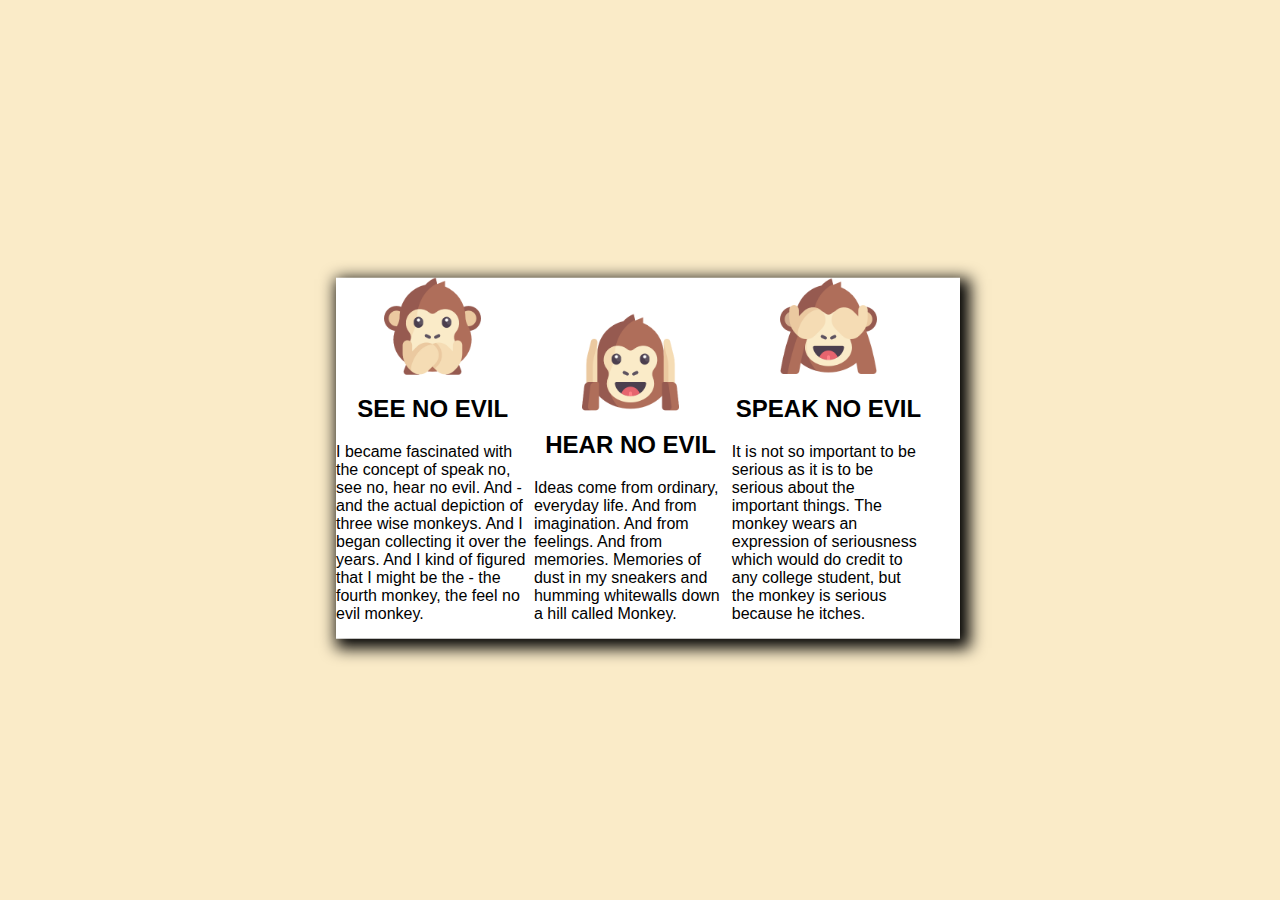
<file: CSS/Monkeys/index.html>
<!DOCTYPE html>
<html lang="en">
<head>
    <meta charset="UTF-8">
    <meta http-equiv="X-UA-Compatible" content="IE=edge">
    <meta name="viewport" content="width=device-width, initial-scale=1.0">
    <link rel="stylesheet" href="style.css">
    <title>Monkeys</title>
</head>
<body>
    <section>
        <article>
            <img src="monkey1.png" alt="monkey1">
            <h2>SEE NO EVIL</h2>
            <p>I became fascinated with the concept of speak no, see no, hear no evil. And - and the actual depiction of three wise monkeys. And I began collecting it over the years. And I kind of figured that I might be the - the fourth monkey, the feel no evil monkey.</p>
        </article>
        <article>
            <img src="monkey2.png" alt="monkey2">
            <h2>HEAR NO EVIL</h2>
            <p>Ideas come from ordinary, everyday life. And from imagination. And from feelings. And from memories. Memories of dust in my sneakers and humming whitewalls down a hill called Monkey.
            </p>
        </article>
        <article>
            <img src="monkey3.png" alt="monkey3">
            <h2>SPEAK NO EVIL</h2>
            <p>It is not so important to be serious as it is to be serious about the important things. The monkey wears an expression of seriousness which would do credit to any college student, but the monkey is serious because he itches.
            </p>
        </article>
    </section>
</body>
</html>
</file>
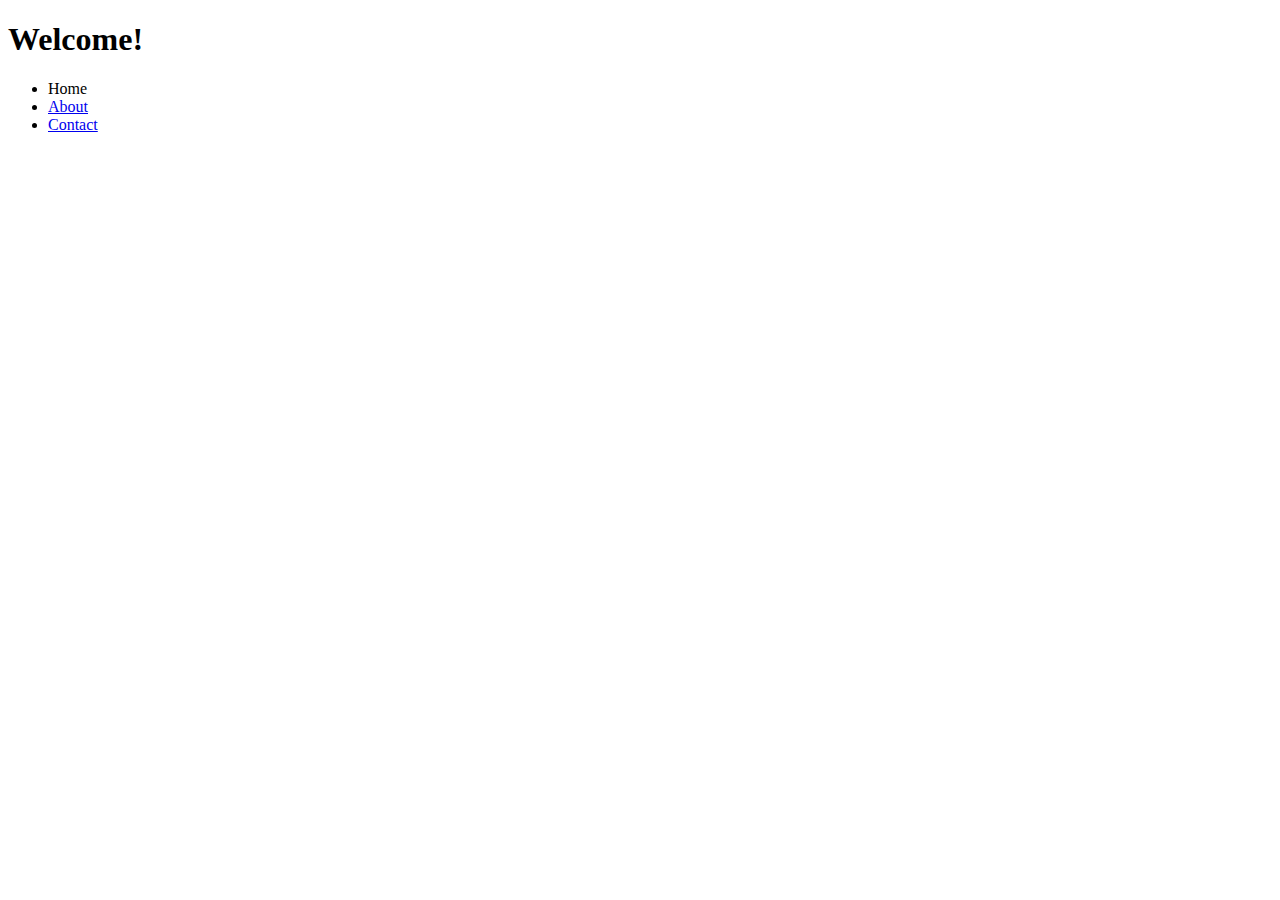
<file: HTML/MyFirstProject/index.html>
<!DOCTYPE html>
<html lang="en">


<head>
    <meta charset="UTF-8">
    <meta http-equiv="X-UA-Compatible" content="IE=edge">
    <meta name="viewport" content="width=device-width, initial-scale=1.0">
    <title>HTML 1st project</title>

   
    <link rel="icon" type="image/png" sizes="32x32" href="favicon-32x32.png">
    <link rel="icon" type="image/png" sizes="96x96" href="favicon-96x96.png">
    <link rel="icon" type="image/png" sizes="16x16" href="favicon-16x16.png">
    <meta name="msapplication-TileColor" content="#ffffff">
    <meta name="msapplication-TileImage" content="/ms-icon-144x144.png">
    <meta name="theme-color" content="#ffffff">

</head>

<body>
    <h1>Welcome!</h1>
    <nav>
        <ul>
            <li>
                Home
            </li>

            <li>
                <a href="about.html">About</a>
            </li>

            <li>
                <a href="contact.html">Contact</a>
            </li>
        </ul>
    </nav>
</body>

</html>
</file>
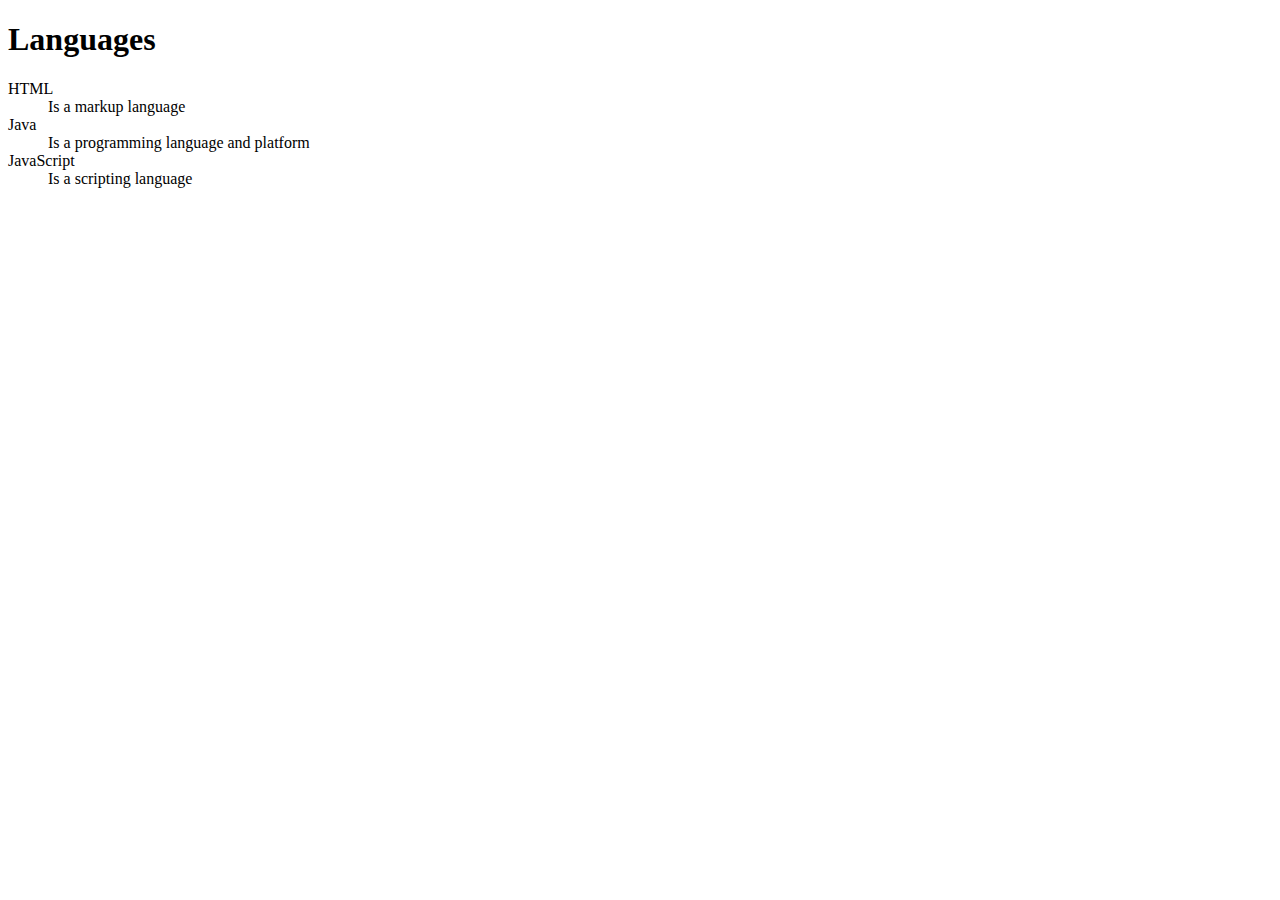
<file: HTML/Exercises/Description/index.html>
<!DOCTYPE html>
<html lang="en">
<head>
    <meta charset="UTF-8">
    <meta http-equiv="X-UA-Compatible" content="IE=edge">
    <meta name="viewport" content="width=device-width, initial-scale=1.0">
    <title>Description List</title>
</head>
<body>
    <h1>Languages</h1>
    <dl>
        <dt>HTML</dt>
        <dd>Is a markup language</dd>
        <dt>Java</dt>
        <dd>Is a programming language and platform</dd>
        <dt>JavaScript</dt>
        <dd>Is a scripting language</dd>
    </dl>
</body>
</html>
</file>
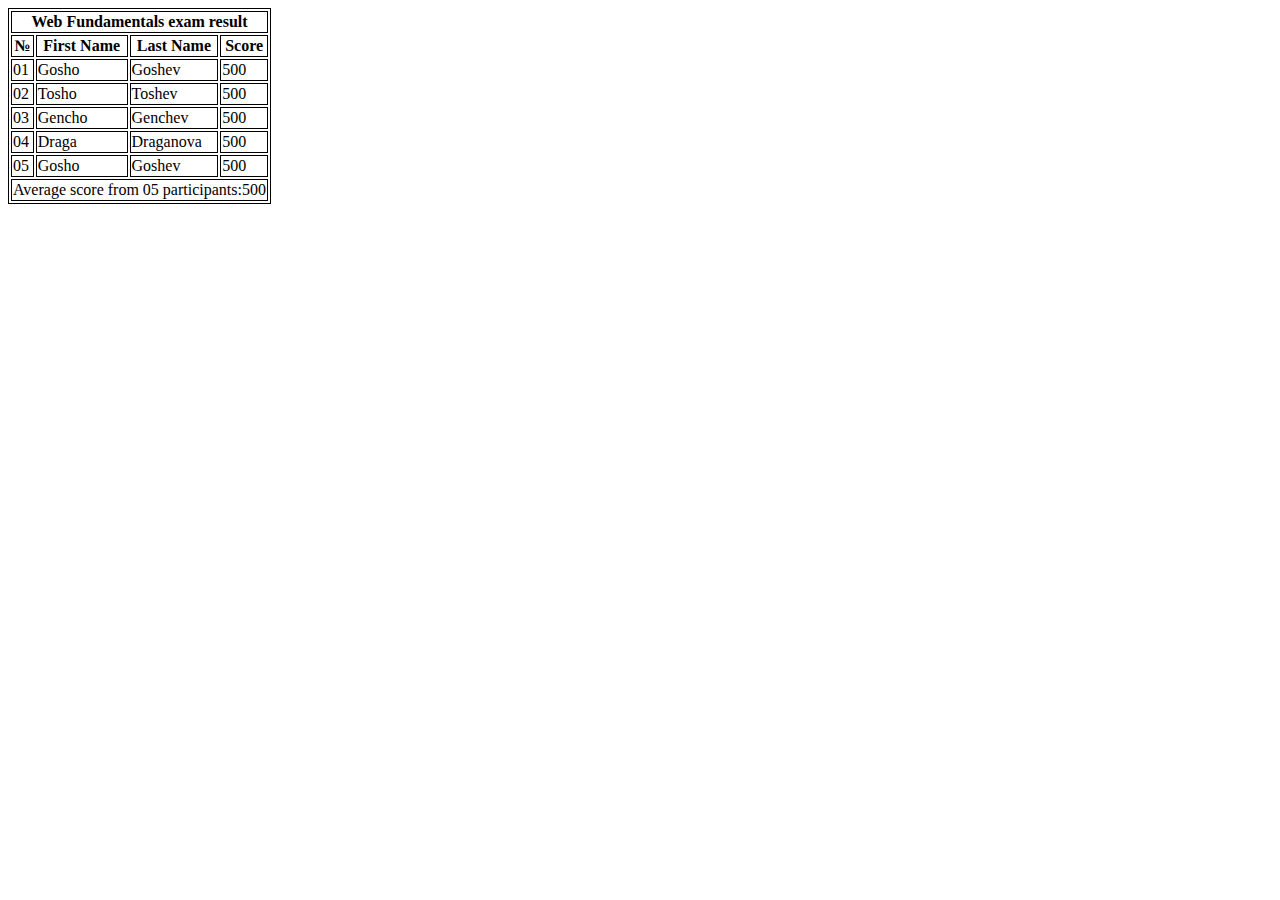
<file: HTML/Exercises/Grades/index.html>
<!DOCTYPE html>
<html lang="en">
<head>
    <meta charset="UTF-8">
    <meta http-equiv="X-UA-Compatible" content="IE=edge">
    <meta name="viewport" content="width=device-width, initial-scale=1.0">
    <title>Exam Results</title>
    <link rel="stylesheet" href="style.css">
</head>
<body> 
    <table>
        <thead>
            <tr><th colspan="4">Web Fundamentals exam result</th>

            </tr>
            <tr>
                <th>№</th>
                <th>First Name</th>
                <th>Last Name</th>
                <th>Score</th>
            </tr>
        </thead>
        <tbody>
            <tr>
                <td>01</td>
                <td>Gosho</td>
                <td>Goshev</td>
                <td>500</td>
            </tr>
            <tr>
                <td>02</td>
                <td>Tosho</td>
                <td>Toshev</td>
                <td>500</td>
            </tr>
            <tr>
                <td>03</td>
                <td>Gencho</td>
                <td>Genchev</td>
                <td>500</td>
            </tr>
            <tr>
                <td>04</td>
                <td>Draga</td>
                <td>Draganova</td>
                <td>500</td>
            </tr>
            <tr>
                <td>05</td>
                <td>Gosho</td>
                <td>Goshev</td>
                <td>500</td>
            </tr>
        </tbody>
        <tfoot>
            <tr>
                <td colspan="4" class="result">
                    Average score from 05 participants:500
                </td>

            </tr>
        </tfoot>
    </table> 
</body>
</html>
</file>
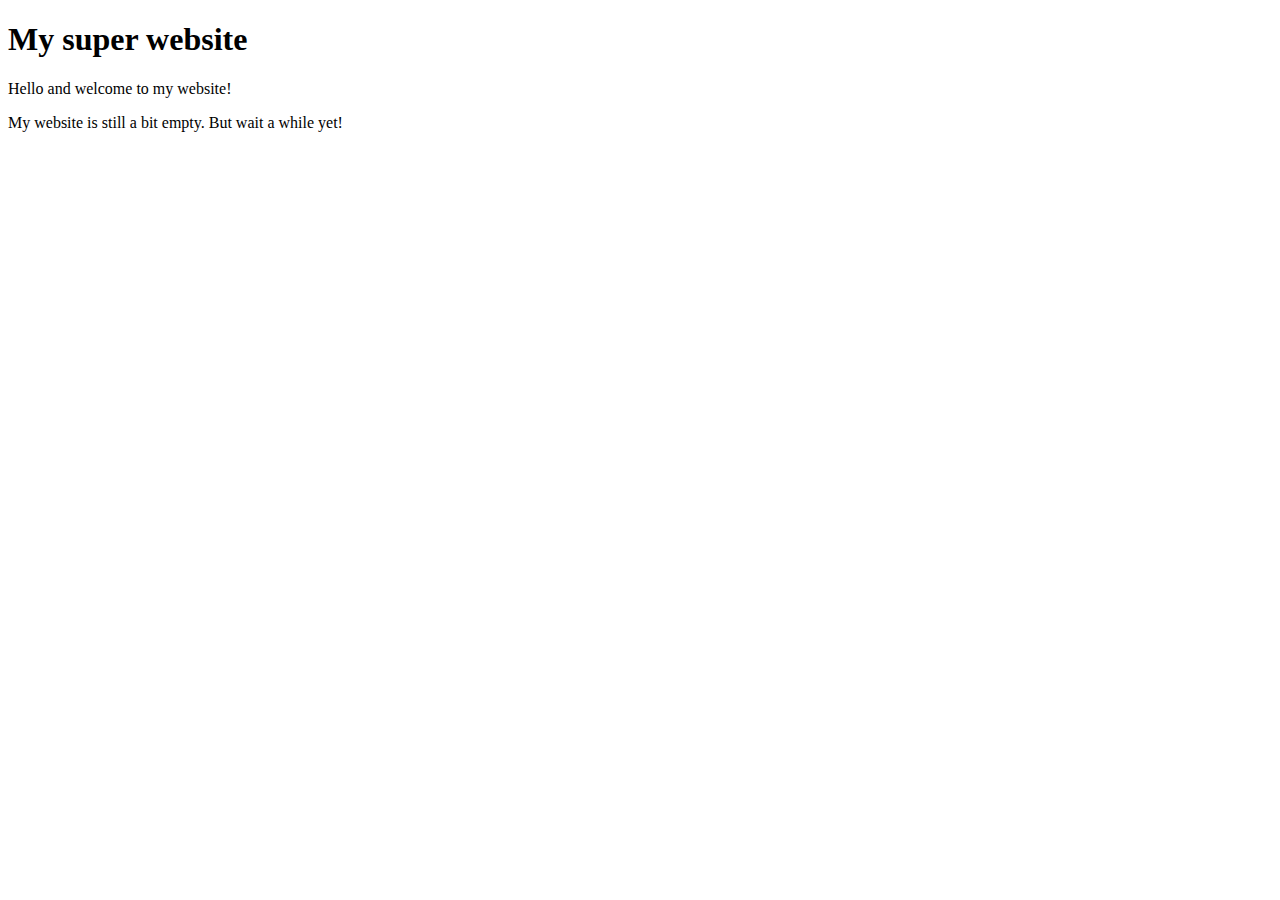
<file: HTML/Exercises/MyFirstPage/index.html>
<!DOCTYPE html>
<html lang="en">

<head>
    <meta charset="UTF-8">
    <meta http-equiv="X-UA-Compatible" content="IE=edge">
    <meta name="viewport" content="width=device-width, initial-scale=1.0">
    <title>My First Page</title>
</head>

<body>
    <h1>My super website</h1>
        <p>Hello and welcome to my website!</p>
        <p>My website is still a bit empty. But wait a while yet!</p>
</body>

</html>
</file>
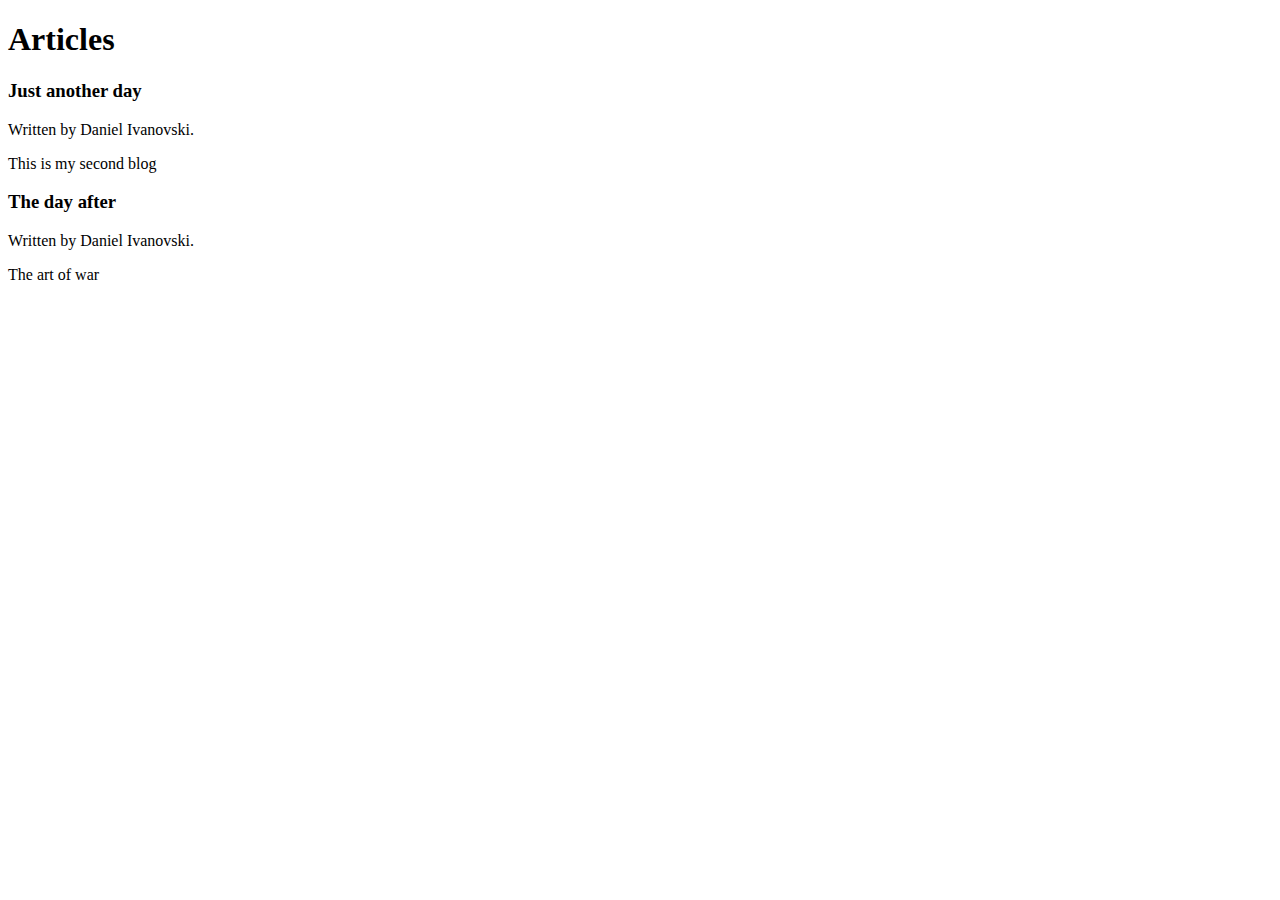
<file: HTML/Exercises/Page Content/index.html>
<!DOCTYPE html>
<html lang="en">
<head>
    <meta charset="UTF-8">
    <meta http-equiv="X-UA-Compatible" content="IE=edge">
    <meta name="viewport" content="width=device-width, initial-scale=1.0">
    <title>Page Content</title>
</head>
<body>
    <section>
        <h1>Articles</h1>
        <article>
          <header>
            <h3>Just another day</h3>
            <p>Written by Daniel Ivanovski.</p>
          </header>
          <p>This is my second blog</p>
        </article>
        <article>
          <header>
            <h3>The day after</h3>
            <p>Written by Daniel Ivanovski.</p>
          </header>
          <p>The art of war</p>
        </article>
    </section>
    
</body>
</html>
</file>
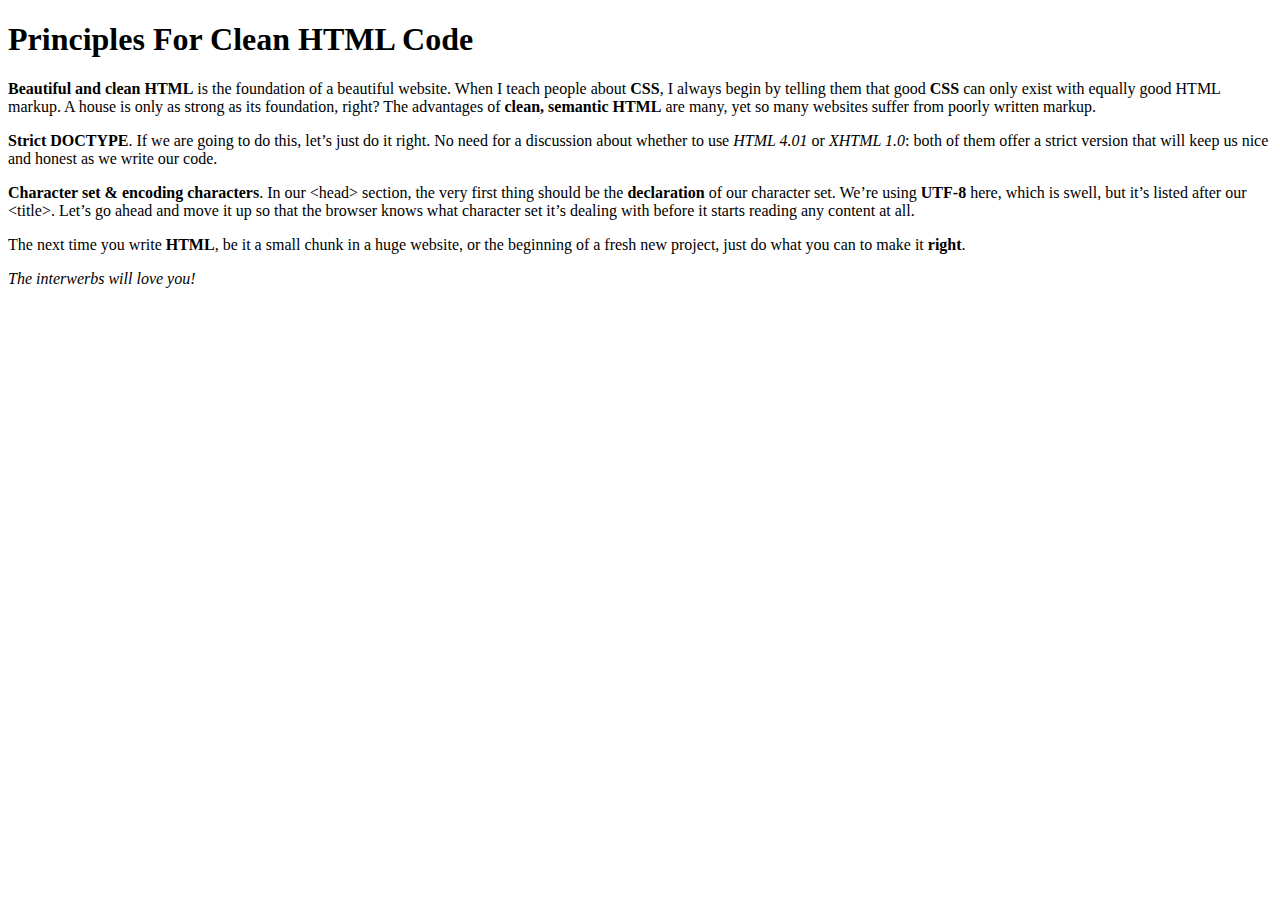
<file: HTML/Exercises/Paragraphs/index.html>
<!DOCTYPE html>
<html lang="en">
<head>
    <meta charset="UTF-8">
    <meta http-equiv="X-UA-Compatible" content="IE=edge">
    <meta name="viewport" content="width=device-width, initial-scale=1.0">
    <title>Paragraphs</title>
</head>
<body>
    <h1>Principles For Clean HTML Code</h1>

    <p><strong>Beautiful and clean HTML</strong> is the foundation of a beautiful website. When I teach people about <strong>CSS</strong>, I always begin by telling them that good <strong>CSS</strong> can only exist with equally good HTML markup. A house is only as strong as its foundation, right? The advantages of <strong>clean, semantic HTML</strong> are many, yet so many websites suffer from poorly written markup.</p>
   
    <p><strong>Strict DOCTYPE</strong>. If we are going to do this, let’s just do it right. No need for a discussion about whether to use <em>HTML 4.01</em> or <em>XHTML 1.0</em>: both of them offer a strict version that will keep us nice and honest as we write our code.</p>

    <p><strong>Character set & encoding characters</strong>. In our &lt;head&gt; section, the very first thing should be the <strong>declaration</strong> of our character set. We’re using <strong>UTF-8</strong> here, which is swell, but it’s listed after our &lt;title&gt;. Let’s go ahead and move it up so that the browser knows what character set it’s dealing with before it starts reading any content at all.</p>

    <p>The next time you write <strong>HTML</strong>, be it a small chunk in a huge website, or the beginning of a fresh new project, just do what you can to make it <strong>right</strong>.</p>

    <p><em>The interwerbs will love you!</em></p>
</body>
</html>
</file>
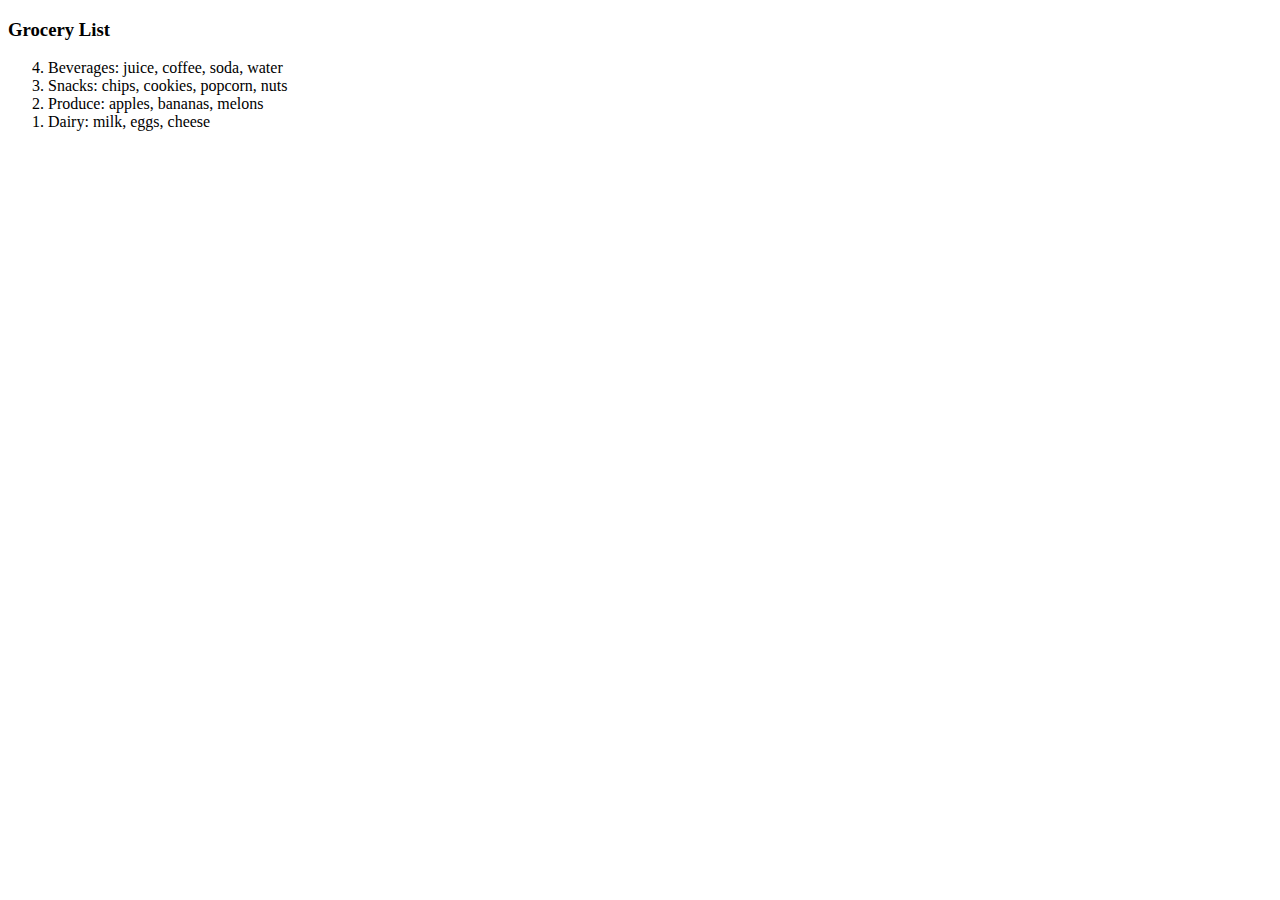
<file: HTML/Exercises/Reverse/index.html>
<!DOCTYPE html>
<html lang="en">
<head>
    <meta charset="UTF-8">
    <meta http-equiv="X-UA-Compatible" content="IE=edge">
    <meta name="viewport" content="width=device-width, initial-scale=1.0">
    <title>Reversed List</title>
</head>
<body>
    <h3>Grocery List</h3>
    <ol reversed>
        <li>Beverages: juice, coffee, soda, water</li>
        <li>Snacks: chips, cookies, popcorn, nuts</li>
        <li>Produce: apples, bananas, melons</li>
        <li>Dairy: milk, eggs, cheese</li>
    </ol>
</body>
</html>
</file>
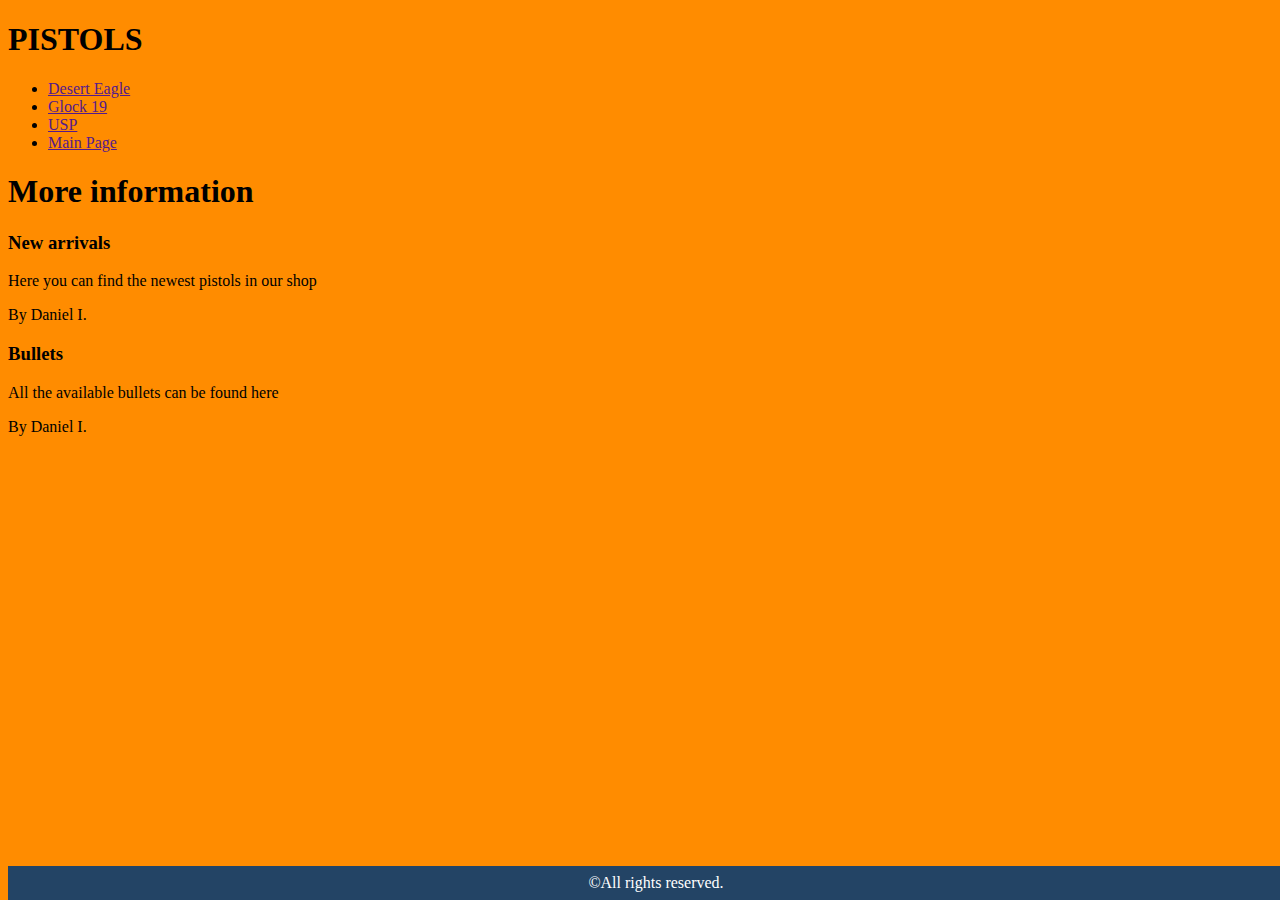
<file: HTML/Exercises/Simple Website/index.html>
<!DOCTYPE html>
<html lang="en">
<head>
    <meta charset="UTF-8">
    <meta http-equiv="X-UA-Compatible" content="IE=edge">
    <meta name="viewport" content="width=device-width, initial-scale=1.0">
    <title>Simple Website</title>
    <link rel="stylesheet" href="style.css">
</head>
<body>
    <header><H1>PISTOLS</H1></header>
    <nav>
        <ul>
            <li>
                <a href="">Desert Eagle</a>
            </li>
            <li>
                <a href="">Glock 19</a>
            </li>
            <li>
                <a href="">USP</a>
            </li>
            <li>
                <a href="">Main Page</a>
            </li>
        </ul>
    </nav>
    <main>
        <section>
            <h1>More information</h1>
            <article>
                <header>
                   <h3>New arrivals</h3>
                   <p>Here you can find the newest pistols in our shop</p>
                </header>
                <p>By Daniel I.</p>
            </article>
            <article>
                <header>
                    <h3>Bullets</h3>
                    <p>All the available bullets can be found here</p>
                </header>
                <p>By Daniel I.</p>
            </article>
        </section>
    </main>
    <footer>
        &copy;All rights reserved.
    </footer>
</body>
</html>
</file>
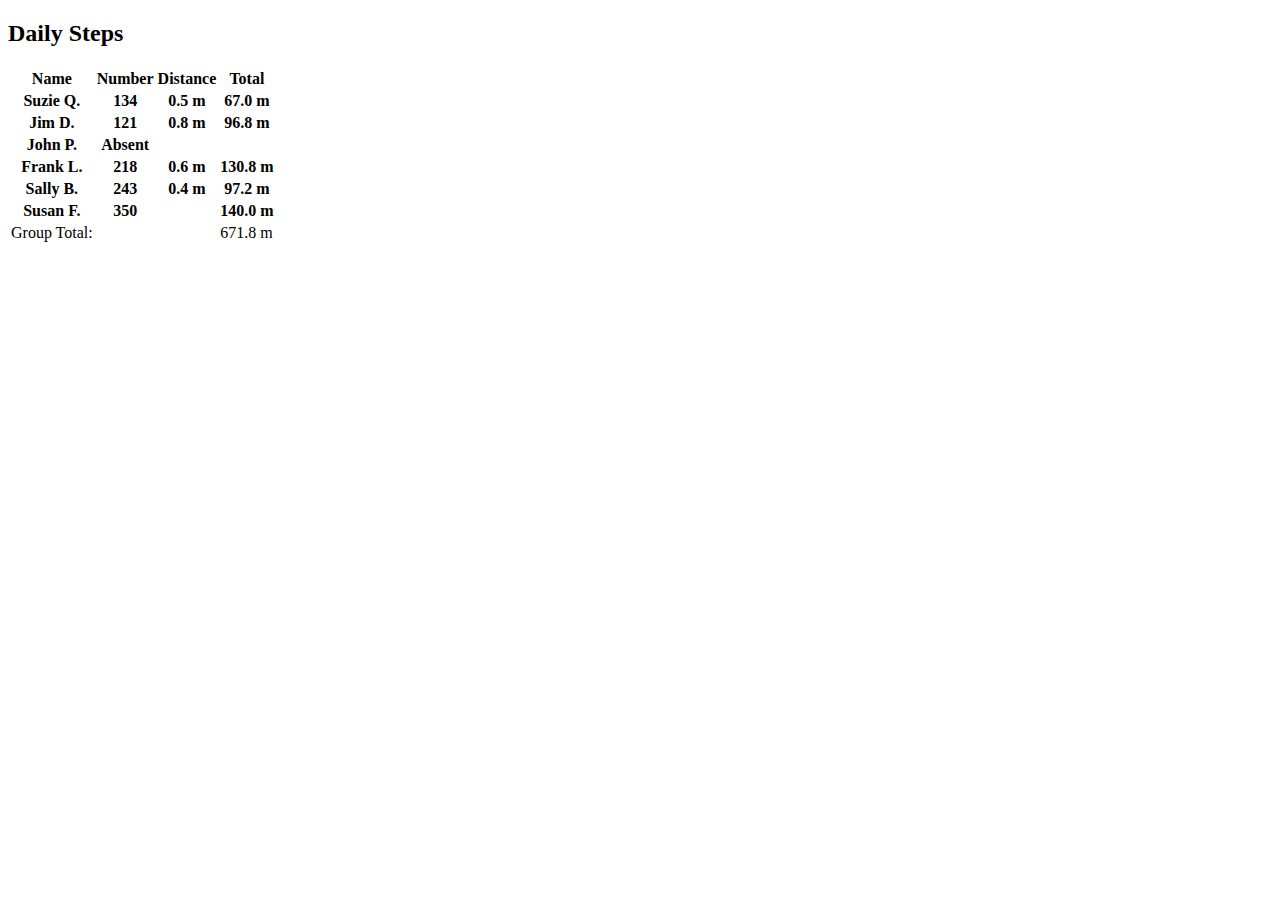
<file: HTML/Exercises/Table/index.html>
<!DOCTYPE html>
<html lang="en">

<head>
    <meta charset="UTF-8">
    <meta http-equiv="X-UA-Compatible" content="IE=edge">
    <meta name="viewport" content="width=device-width, initial-scale=1.0">
    <title>Table</title>
</head>

<body>
    <h2>Daily Steps</h2>
    <table>
        <thead>
            <tr>
                <th>Name</th>
                <th>Number</th>
                <th>Distance</th>
                <th>Total</th>
            </tr>
        </thead>
        <tbody>
            <tr>
            <th>Suzie Q.</th>
            <th>134</th>
            <th>0.5 m</th>
            <th>67.0 m</th>
        </tr>
        <tr>
            <th>Jim D.</th>
            <th>121</th>
            <th>0.8 m</th>
            <th>96.8 m</th>
        </tr>
        <tr>
            <th>John P.</th>
            <th>Absent</th>

        </tr>
        <tr>
            <th>Frank L.</th>
            <th>218</th>
            <th>0.6 m</th>
            <th>130.8 m</th>
        </tr>
        <tr>
            <th>Sally B.</th>
            <th>243</th>
            <th>0.4 m</th>
            <th>97.2 m</th>
        </tr>
        <tr>
            <th>Susan F.</th>
            <th>350</th>
            <th></th>
            <th>140.0 m</th>
        </tr>
        </tbody>
        <tfoot>
            <tr>
                <td>
                    Group Total:
                </td>
                <td></td>
                <td></td>
                <td>
                    671.8 m
                </td>
            </tr>
        </tfoot>
    </table>
</body>

</html>
</file>
<file: CSS/Monkeys/style.css>
body{
    background:#FAEBC8;
    font-family: 'Open Sans', sans-serif;
    position: absolute;
    top:50%;
    left:50%;
    transform: translate(-50%, -50%);

}
section{
    background: white;
    box-shadow: 5px 5px 15px 5px #000000;
    
    
}
article{
    width: 31%;
    display: inline-block;
}
article h2{
    text-align: center;
}
article img{
    display: block;
    margin-left: auto;
    margin-right: auto;
    width: 50%;
    max-width: 70%;
    height: fit-content;
   
}
</file>
<file: HTML/Exercises/Grades/style.css>
table, td, th {
    border: 1px solid black;
    
}
tfoot{
    text-align: end;
}
</file>
<file: HTML/Exercises/Simple Website/style.css>
body{
  background:darkorange;
  list-style: none;
}


footer {
    background: #234465;
    text-align: center;
    color: white;
    padding: 8px;
    position: fixed;
    bottom: 0;
    width: 100%;
  }
</file>
